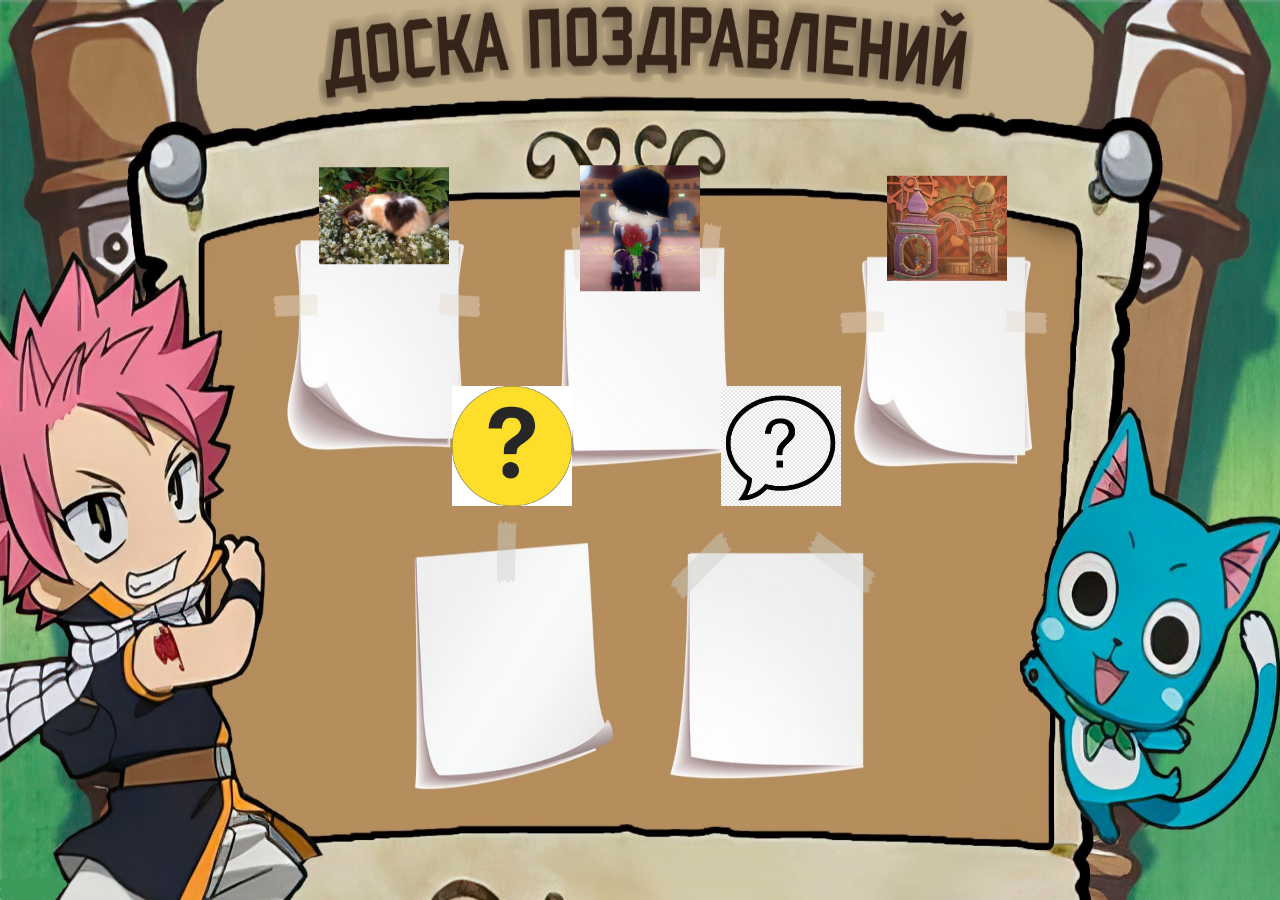
<file: index.html>
<!DOCTYPE html>
<html lang="en">
<head>
    <meta charset="UTF-8">
    <meta name="viewport" content="width=device-width, initial-scale=1.0">
    <title>Поздравление типа</title>
    <style>
        body {
            margin: 0;
            padding: 0;
            position: relative;
            height: 100%;
        }
        .background-image {
            position: fixed;
            top: 0;
            left: 0;
            width: 100%;
            height: 100%;
            z-index: -1;
        }
        .content {
            position: relative;
            z-index: 1;
        }
        .image-container {
            position: absolute;
            margin-top: 17%;
            left: 30%;
            transform: translate(-50%, -50%);
        }
        .image-container2 {
            position: absolute;
            margin-top: 18%;
            left: 50%;
            transform: translate(-50%, -50%);
        }
        .image-container3 {
            position: absolute;
            margin-top: 18%;
            left: 74%;
            transform: translate(-50%, -50%);
        } 
        .image-container4 {
            position: absolute;
            margin-top: 35%;
            left: 40%;
            transform: translate(-50%, -50%);
        } 
        .image-container5 {
            position: absolute;
            margin-top: 35%;
            left: 61%;
            transform: translate(-50%, -50%);
        } 
    </style>
</head>
<body>
    <img class="background-image" src="./background.img/congratulation.jpg" alt="Background">
    <div class="content">
        <div class="image-container">
            <a href="pgwtcts.html"><img src="cats.img/cat2.jpg" alt="Кот" width="130" vspace="5" hspace="5"></a>
        </div>
        <div class="image-container2">
            <a href="pgwtmmcngrts.html"><img src="congratulations.img/congrats3.jpg" alt="Поздравления" width="120" vspace="5" hspace="5"></a>
        </div>
        <div class="image-container3">
            <a href="pgwtourmmnts.html"><img src="ourmoments.img/itt1.jpg" alt="Моменты" width="120" vspace="5" hspace="5"></a>
        </div>
        <div class="image-container4">
            <a href="pgwtmeme.html"><img src="secret.img/secret.jpg" alt="Мем" width="120" vspace="5" hspace="5"></a>
        </div>
        <div class="image-container5">
            <a href="mywords.html"><img src="secret.img/secret2.jpg" alt="Отсебятина" width="120" vspace="5" hspace="5"></a>
        </div>
    </div>
</body>
</html>
</file>
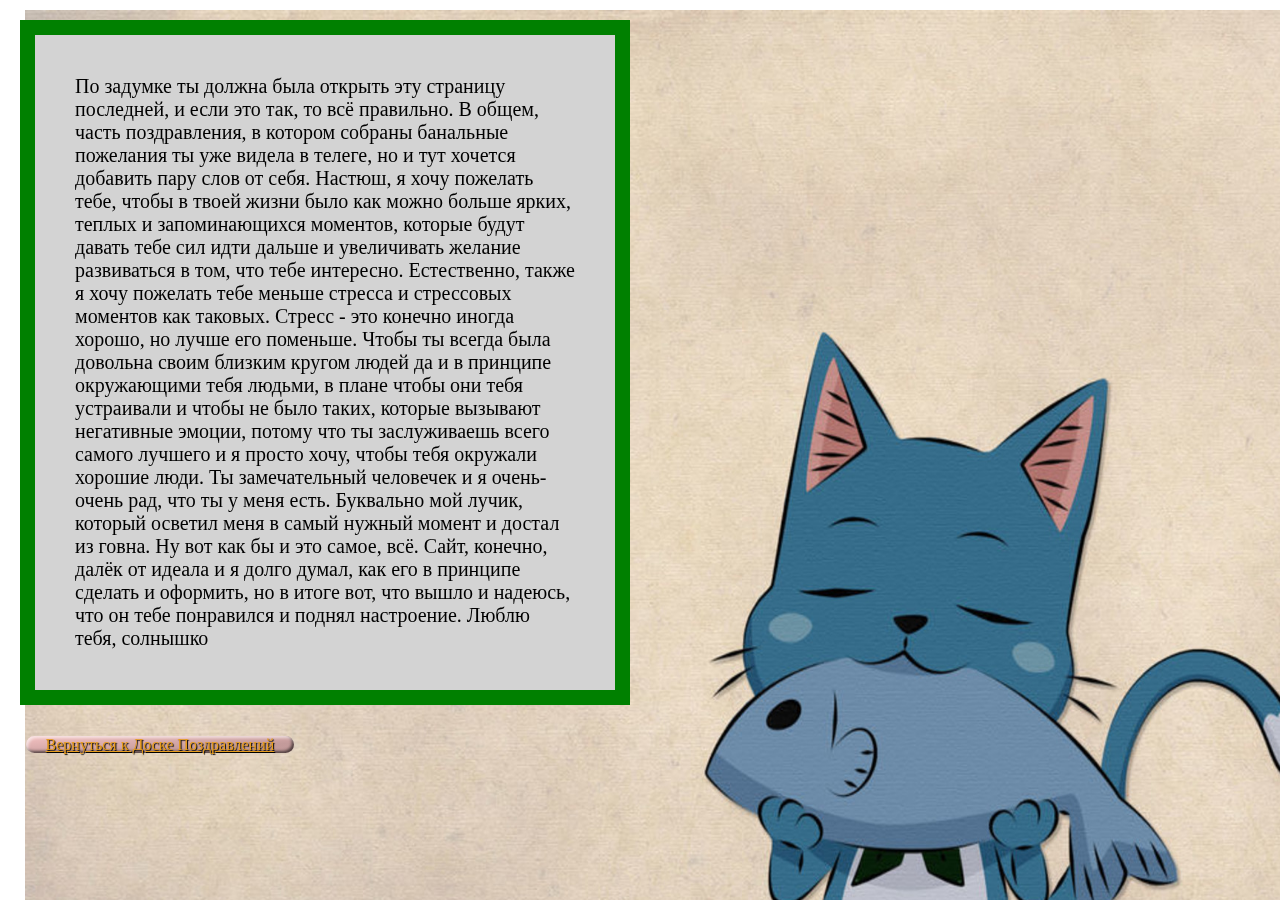
<file: mywords.html>
<!DOCTYPE html>
<html lang="en">
<head>
    <meta charset="UTF-8">
    <meta name="viewport" content="width=device-width, initial-scale=1.0">
    <link rel="stylesheet" href="style1.css">
    <title>Тут я говорю</title>
    <style>
    body {
            margin: 0;
            padding: 0;
            position: relative;
            height: 100%;
        }
        .background-image {
            position: fixed;
            top: 0;
            left: 0;
            width: 100%;
            height: 100%;
            z-index: -1;
        }
        .content {
            position: relative;
            z-index: 1;
        }
        .text-container {
            background-color: lightgrey;
            width: 500px;
            border: 15px solid green;
            padding: 40px;
            margin: 20px;
            font-size: 20px;
        }
    </style>
</head>
<body>
    <img class="background-image" src="./background.img/eh.jpg" alt="Background">
    <div class="content">
        <div class="text-container">
        По задумке ты должна была открыть эту страницу последней, и если это так, то всё правильно. В общем, часть поздравления, в котором собраны банальные пожелания ты уже видела в телеге, но и тут хочется добавить пару слов от себя. 
        Настюш, я хочу пожелать тебе, чтобы в твоей жизни было как можно больше ярких, теплых и запоминающихся моментов, которые будут давать тебе сил идти дальше и увеличивать желание развиваться в том, что тебе интересно. Естественно, также я хочу пожелать тебе меньше стресса и стрессовых моментов как таковых. Стресс - это конечно иногда хорошо, но лучше его поменьше. Чтобы ты всегда была довольна своим близким кругом людей да и в принципе окружающими тебя людьми, в плане чтобы они тебя устраивали и чтобы не было таких, которые вызывают негативные эмоции, потому что ты заслуживаешь всего самого лучшего и я просто хочу, чтобы тебя окружали хорошие люди. Ты замечательный человечек и я очень-очень рад, что ты у меня есть. Буквально мой лучик, который осветил меня в самый нужный момент и достал из говна. Ну вот как бы и это самое, всё. Сайт, конечно, далёк от идеала и я долго думал, как его в принципе сделать и оформить, но в итоге вот, что вышло и надеюсь, что он тебе понравился и поднял настроение. Люблю тебя, солнышко
        </div>
    <a href="index.html" class="button">Вернуться к Доске Поздравлений</a>
    </div>
</body>
</html>
</file>
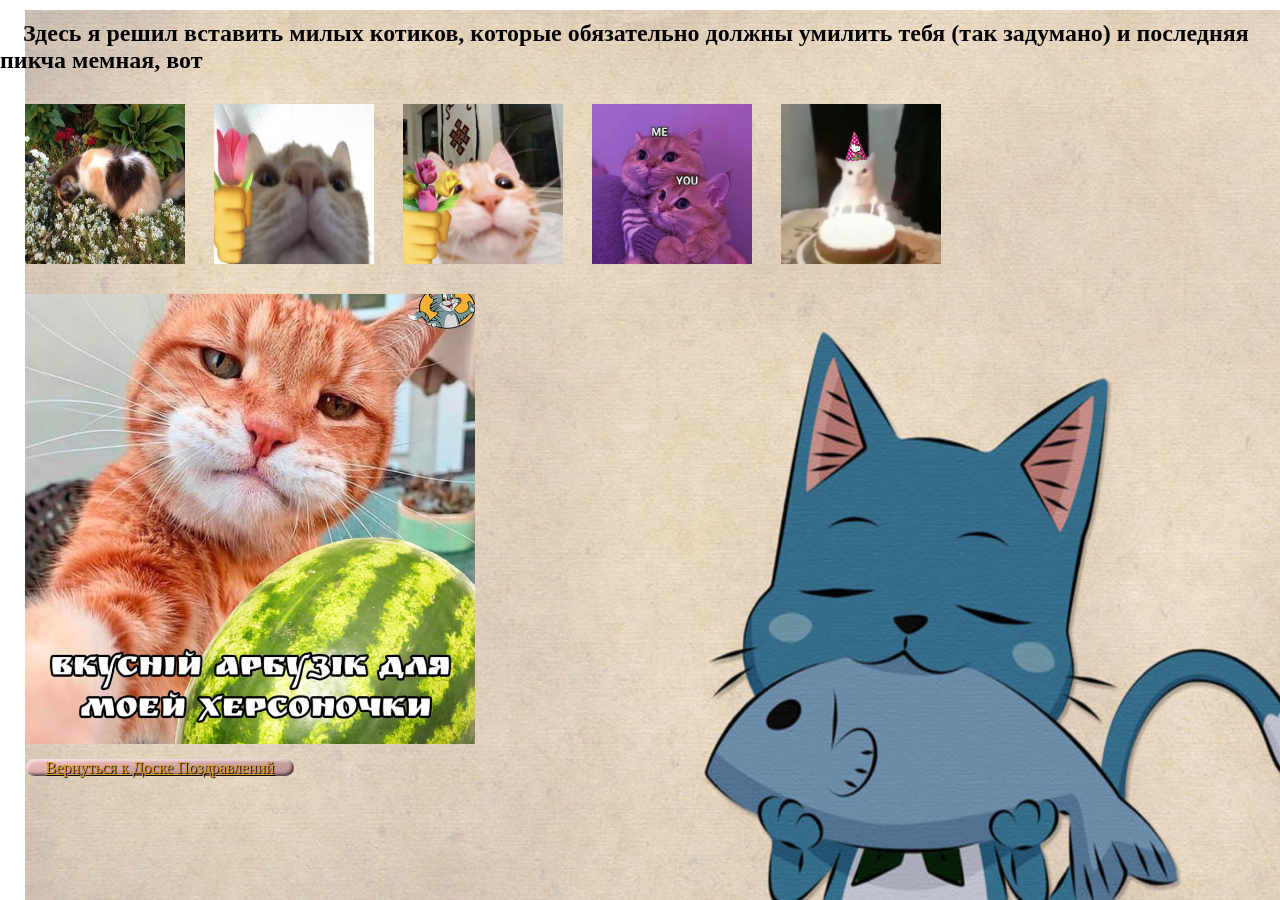
<file: pgwtcts.html>
<!DOCTYPE html>
<html lang="en">
<head>
    <meta charset="UTF-8">
    <meta name="viewport" content="width=device-width, initial-scale=1.0">
    <link rel="stylesheet" href="style1.css">
    <title>Котеки</title>
    <style>
    body {
            margin: 0;
            padding: 0;
            position: relative;
            height: 100%;
        }
        .background-image {
            position: fixed;
            top: 0;
            left: 0;
            width: 100%;
            height: 100%;
            z-index: -1;
        }
        .content {
            position: relative;
            z-index: 1;
        }
    </style>
</head>
<body>
    <img class="background-image" src="./background.img/eh.jpg" alt="Background">
    <div class="content">
        <li>
            <h2>Здесь я решил вставить милых котиков, которые обязательно должны умилить тебя (так задумано) и последняя пикча мемная, вот</h2>
            <p>
                <img src = "cats.img/cat2.jpg" alt="Фотография 1" width="160" height="160">
                <img src = "cats.img/cat3.jpg" alt="Фотография 2" width="160" height="160">
                <img src = "cats.img/cat7.jpg" alt="Фотография 3" width="160" height="160">
                <img src = "cats.img/cat9.jpg" alt="Фотография 4" width="160" height="160">
                <img src = "cats.img/cat10.jpg" alt="Фотография 5" width="160" height="160">
            </p>
            <img src = "cats.img/cat11.jpg" alt="Фотография 6" width="450" height="450">
        </li>
    <a href="index.html" class="button">Вернуться к Доске Поздравлений</a>
    </div>
</body>
</html>
</file>
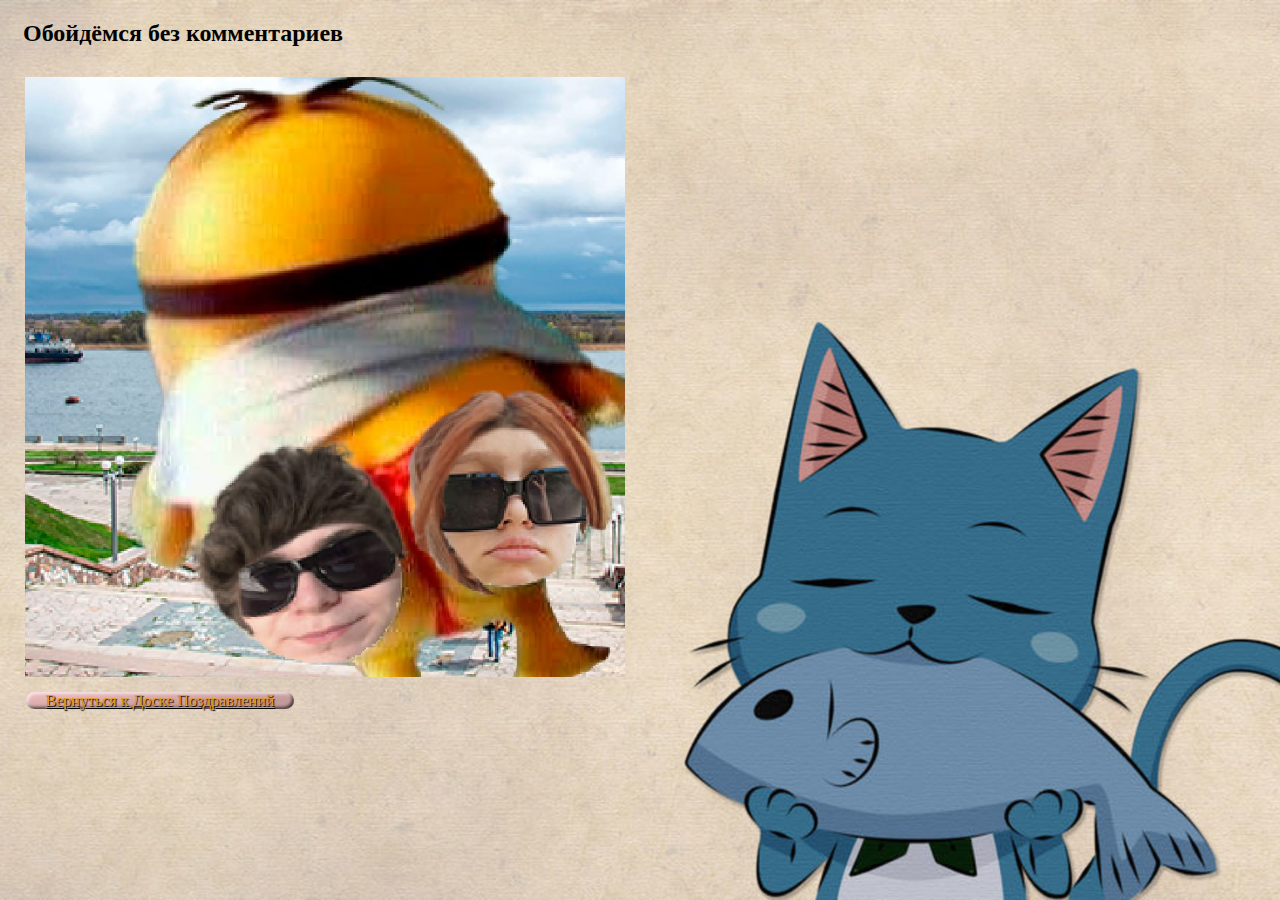
<file: pgwtmeme.html>
<!DOCTYPE html>
<html lang="en">
<head>
    <meta charset="UTF-8">
    <meta name="viewport" content="width=device-width, initial-scale=1.0">
    <link rel="stylesheet" href="style1.css">
    <title>Мєм</title>
    <style>
    body{
            margin: 0;
            padding: 0;
            background: url('background.img/eh.jpg') no-repeat center center fixed;
            background-size: cover;
            background-position: center;
            height: 0px;
        }
    </style>
</head>
<body>
    <h2>Обойдёмся без комментариев</h2>
    <div><img src = "secret.img/fph.jpg" alt="Фотография 6" width="600" height="600"> </div> 
    <a href="index.html" class="button">Вернуться к Доске Поздравлений</a>
</body>
</html>
</file>
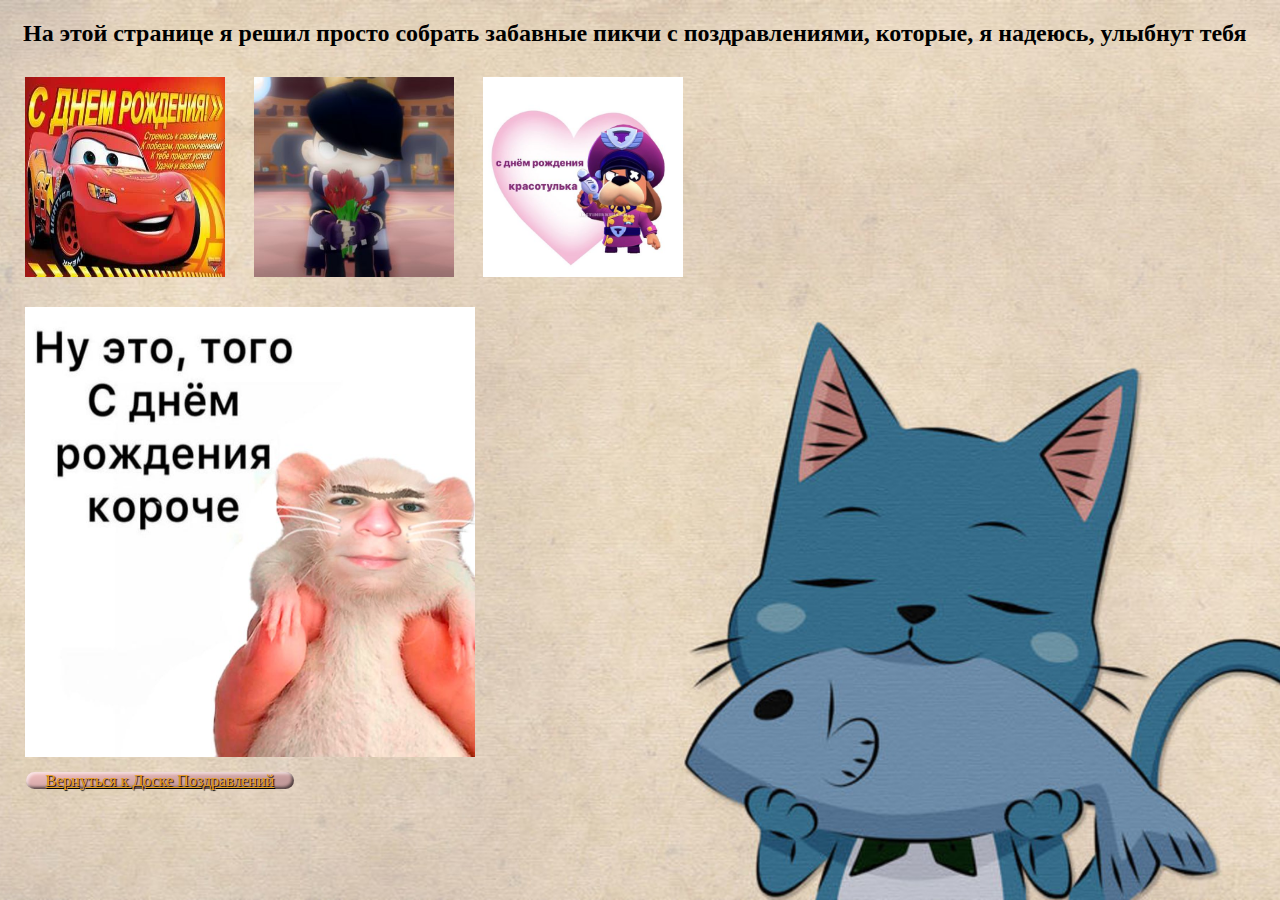
<file: pgwtmmcngrts.html>
<!DOCTYPE html>
<html lang="en">
<head>
    <meta charset="UTF-8">
    <meta name="viewport" content="width=device-width, initial-scale=1.0">
    <link rel="stylesheet" href="style1.css">
    <title>Мемніе поздравления</title>
    <style>
    body{
            margin: 0;
            padding: 0;
            background: url('background.img/eh.jpg') no-repeat center center fixed;
            background-size: cover;
            background-position: center;
            height: 0px;
        }
    </style>
</head>
<body>
    <li>
        <h2>На этой странице я решил просто собрать забавные пикчи с поздравлениями, которые, я надеюсь, улыбнут тебя</h2>
        <p>
            <img src = "congratulations.img/congrats1.jpg" alt="Фотография 1" width="200" height="200">
            <img src = "congratulations.img/congrats3.jpg" alt="Фотография 2" width="200" height="200">
            <img src = "congratulations.img/congrats4.jpg" alt="Фотография 3" width="200" height="200">
        </p>
        <img src = "congratulations.img/congrats6.jpg" alt="Фотография 4" width="450" height="450">
    </li>
    <a href="index.html" class="button">Вернуться к Доске Поздравлений</a>
</body>
</html>
</file>
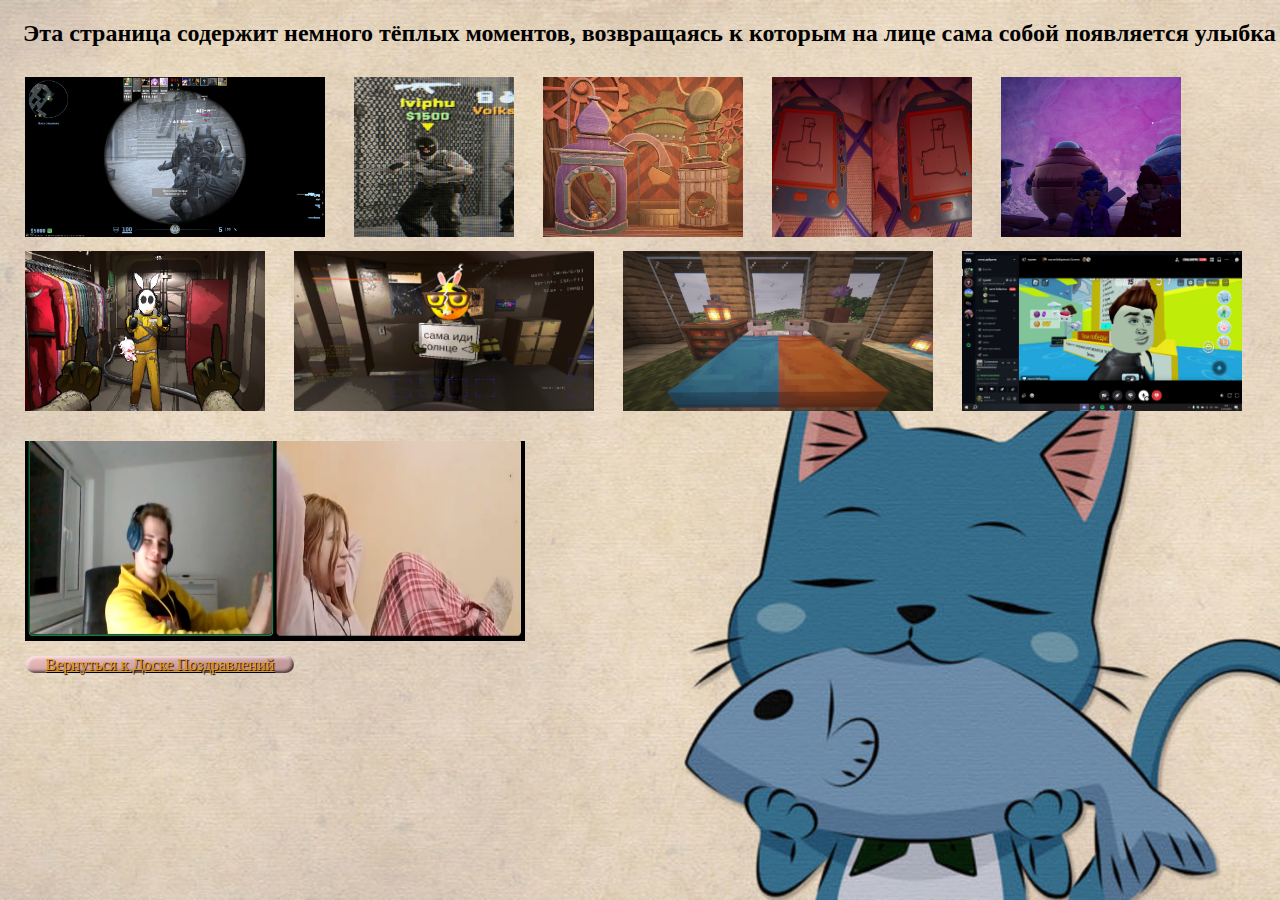
<file: pgwtourmmnts.html>
<!DOCTYPE html>
<html lang="en">
<head>
    <meta charset="UTF-8">
    <meta name="viewport" content="width=device-width, initial-scale=1.0">
    <link rel="stylesheet" href="style1.css">
    <title>Мі</title>
    <style>
    body{
            margin: 0;
            padding: 0;
            background: url('background.img/eh.jpg') no-repeat center center fixed;
            background-size: cover;
            background-position: center;
            height: 0px;
        }
    </style>
</head>
<body>
    <h2>Эта страница содержит немного тёплых моментов, возвращаясь к которым на лице сама собой появляется улыбка</h2>
        <p>
            <img src = "ourmoments.img/cs1.jpg" alt="Фотография 1" width="300" height="160">
            <img src = "ourmoments.img/cs2.jpg" alt="Фотография 2" width="160" height="160">
            <img src = "ourmoments.img/itt1.jpg" alt="Фотография 3" width="200" height="160">
            <img src = "ourmoments.img/itt2.jpg" alt="Фотография 4" width="200" height="160">
            <img src = "ourmoments.img/itt3.jpg" alt="Фотография 5" width="180" height="160">
            <img src = "ourmoments.img/lc1.jpg" alt="Фотография 6" width="240" height="160">
            <img src = "ourmoments.img/lc2.jpg" alt="Фотография 7" width="300" height="160">
            <img src = "ourmoments.img/mc.jpg" alt="Фотография 8" width="310" height="160">
            <img src = "ourmoments.img/rblx.jpg" alt="Фотография 9" width="280" height="160">
        </p>
        <img src = "ourmoments.img/we1.jpg" alt="Фотография 10" width="500" height="200">
    </li>
    <br> <a href="index.html" class="button">Вернуться к Доске Поздравлений</a> </br>
</body>
</html>
</file>
<file: style1.css>
img {
    margin-left: 25px; 
    margin-top: 10px;
  }
  a {
    border: 0;
    line-height: 2.5;
    padding: 0 20px;
    font-size: 1rem;
    text-align: center;
    color: #e79c1c;
    text-shadow: 1px 1px 1px #000;
    border-radius: 10px;
    margin-left: 2%;
    background-color: rgba(244, 193, 193, 1);
    background-image: linear-gradient(
      to top left,
      rgba(0, 0, 0, 0.2),
      rgba(0, 0, 0, 0.2) 30%,
      rgba(0, 0, 0, 0)
    );
    box-shadow:
      inset 2px 2px 3px rgba(255, 255, 255, 0.6),
      inset -2px -2px 3px rgba(0, 0, 0, 0.6);
  }
  
  a:hover {
    background-color: rgba(244, 193, 193, 1);
  }
  
  a:active {
    box-shadow:
      inset -2px -2px 3px rgba(255, 255, 255, 0.6),
      inset 2px 2px 3px rgba(0, 0, 0, 0.6);
  }
  h2 {
    text-indent: 23px;
  }
</file>
